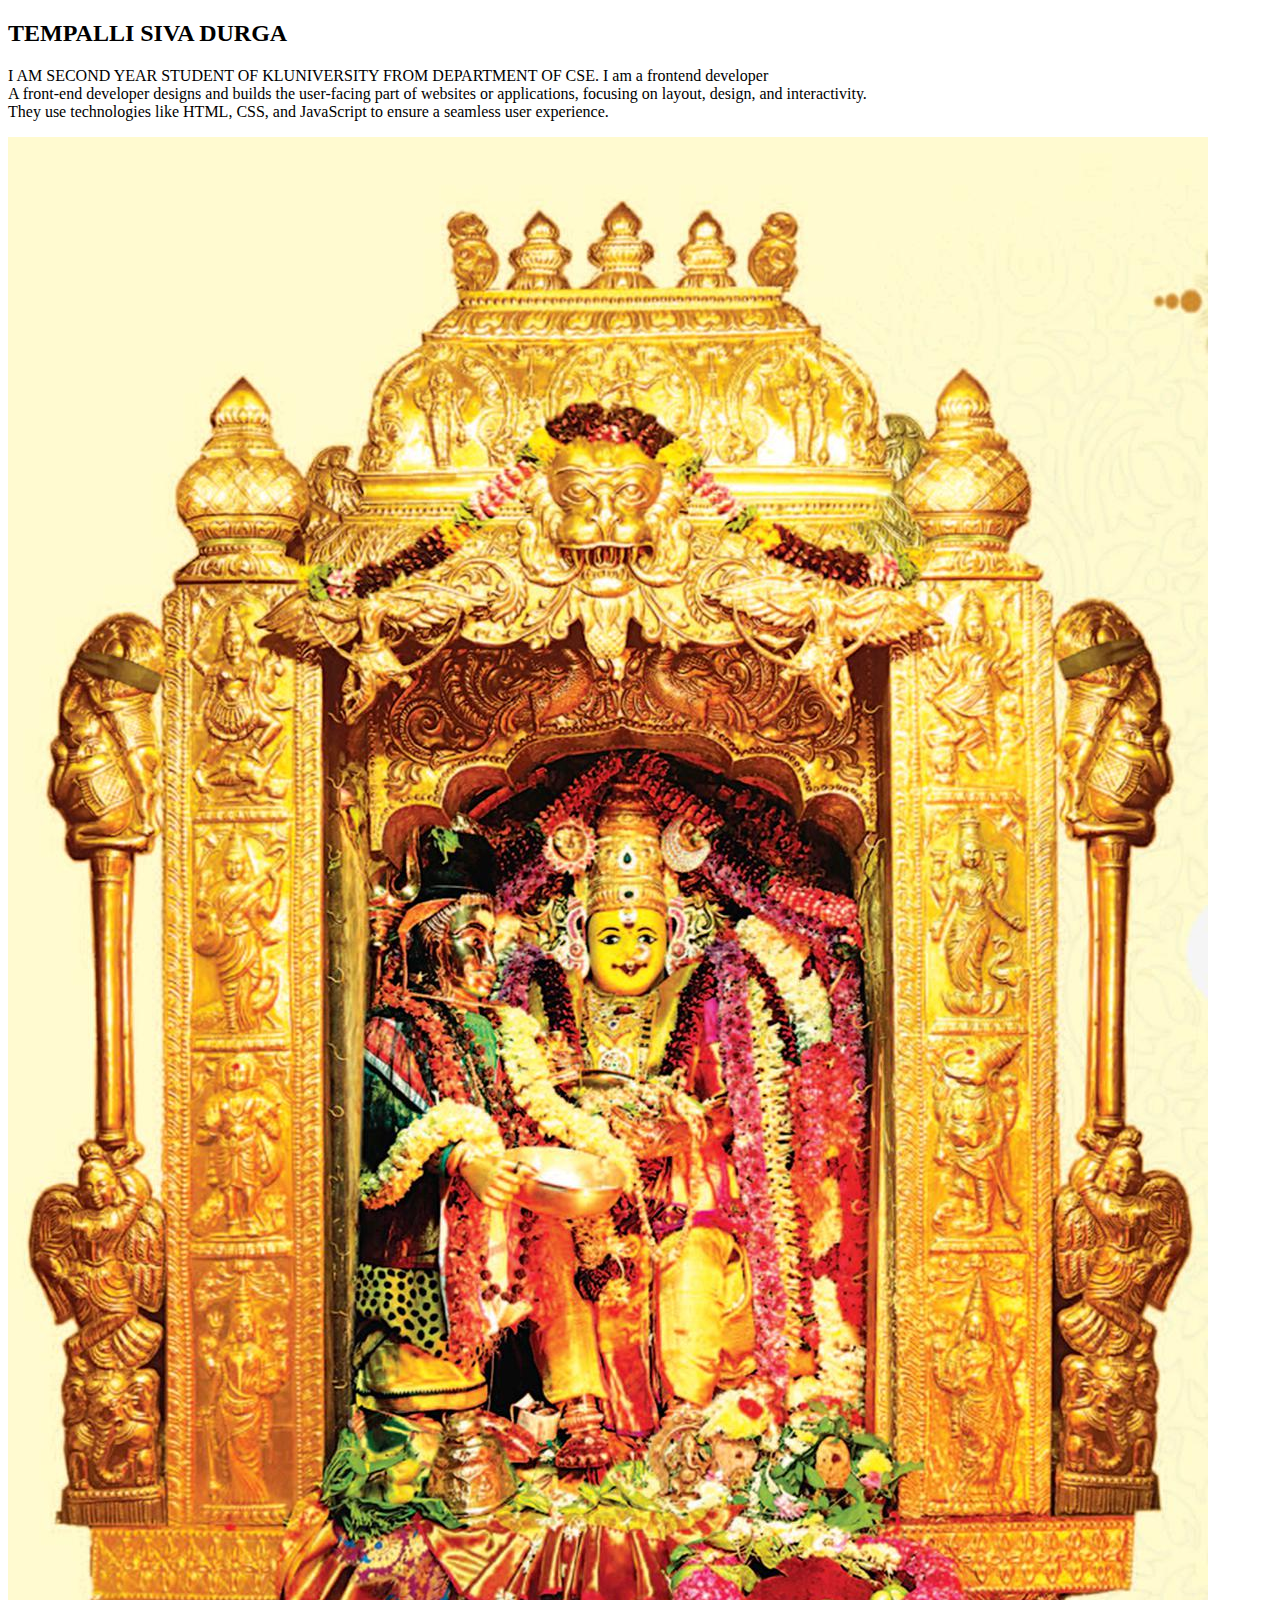
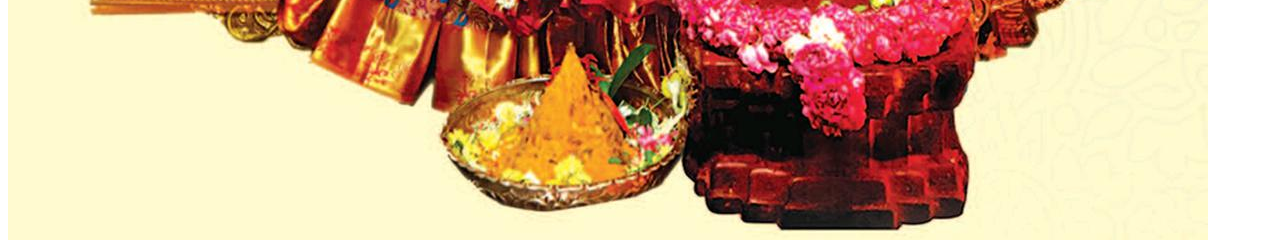
<file: EXP 1/index.html>
<!DOCTYPE html>
<head>
    <title>FRONTEND DEVELOPER</title>
</head>
<body>
    <h2>TEMPALLI SIVA DURGA</h2>
    <p>I AM SECOND YEAR STUDENT OF KLUNIVERSITY FROM DEPARTMENT OF CSE. I am a frontend developer<br>
        A front-end developer designs and builds the user-facing part of websites or applications, focusing on layout, design, and interactivity.<br> 
        They use technologies like HTML, CSS, and JavaScript to ensure a seamless user experience.</p>
    <img src="Annapoorna devi.jpg" alt ="git commit">
</body>
</html>
</file>
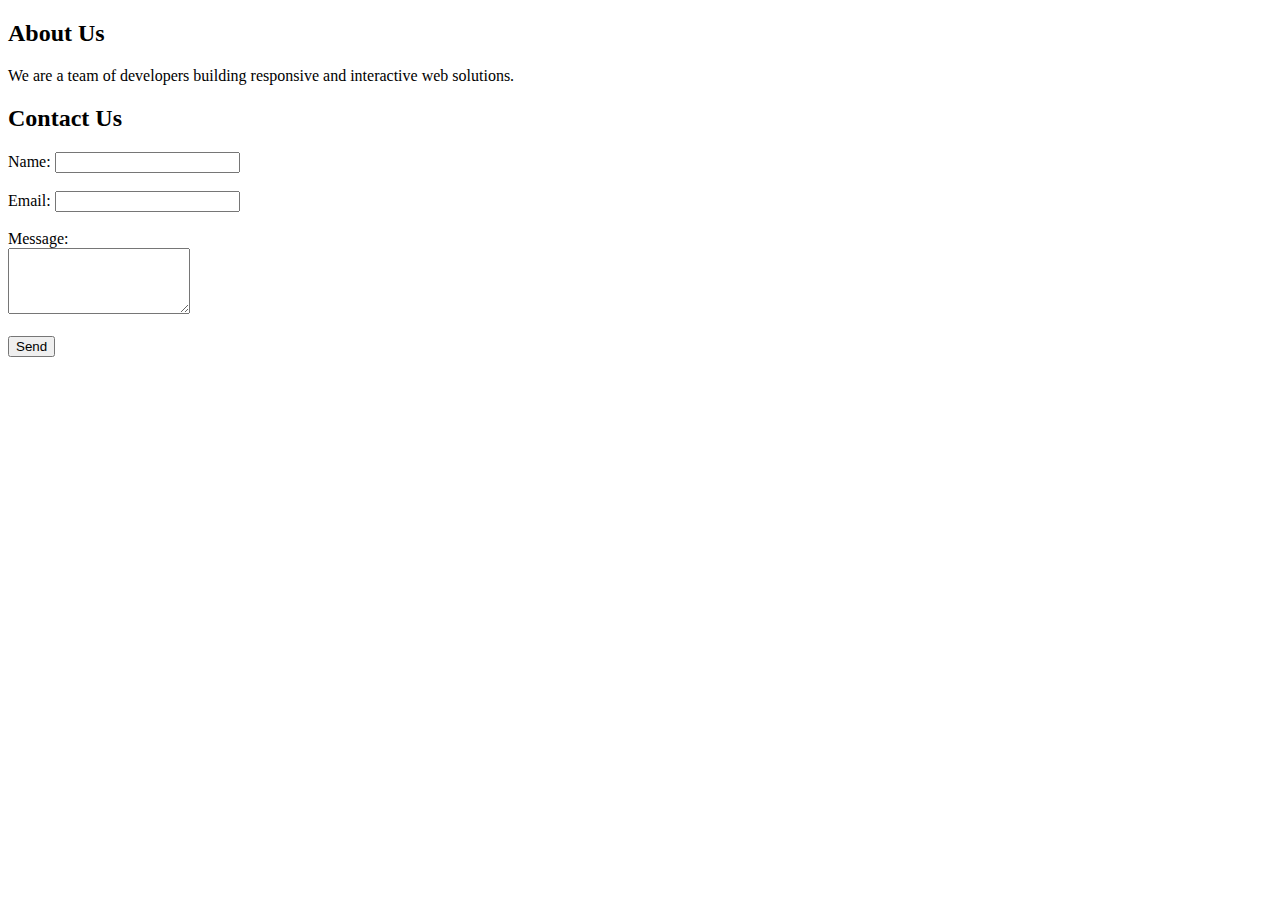
<file: EXP 2/index.html>
<!DOCTYPE html>
<html lang="en">
<head>
    <meta charset="UTF-8">
    <meta name="viewport" content="width=device-width, initial-scale=1.0">
    <title>exercise2</title>
</head>
<body>
      <section id="about">
  <h2>About Us</h2>
  <p>We are a team of developers building responsive and interactive web solutions.</p>
</section>
<section id="contact">
  <h2>Contact Us</h2>
  <form>
    <label for="name">Name:</label>
    <input type="text" id="name" name="name" required><br><br>

    <label for="email">Email:</label>
    <input type="email" id="email" name="email" required><br><br>

    <label for="message">Message:</label><br>
    <textarea id="message" name="message" rows="4" required></textarea><br><br>

    <button type="submit">Send</button>
  </form>
</section>


</body>
</html>
</file>
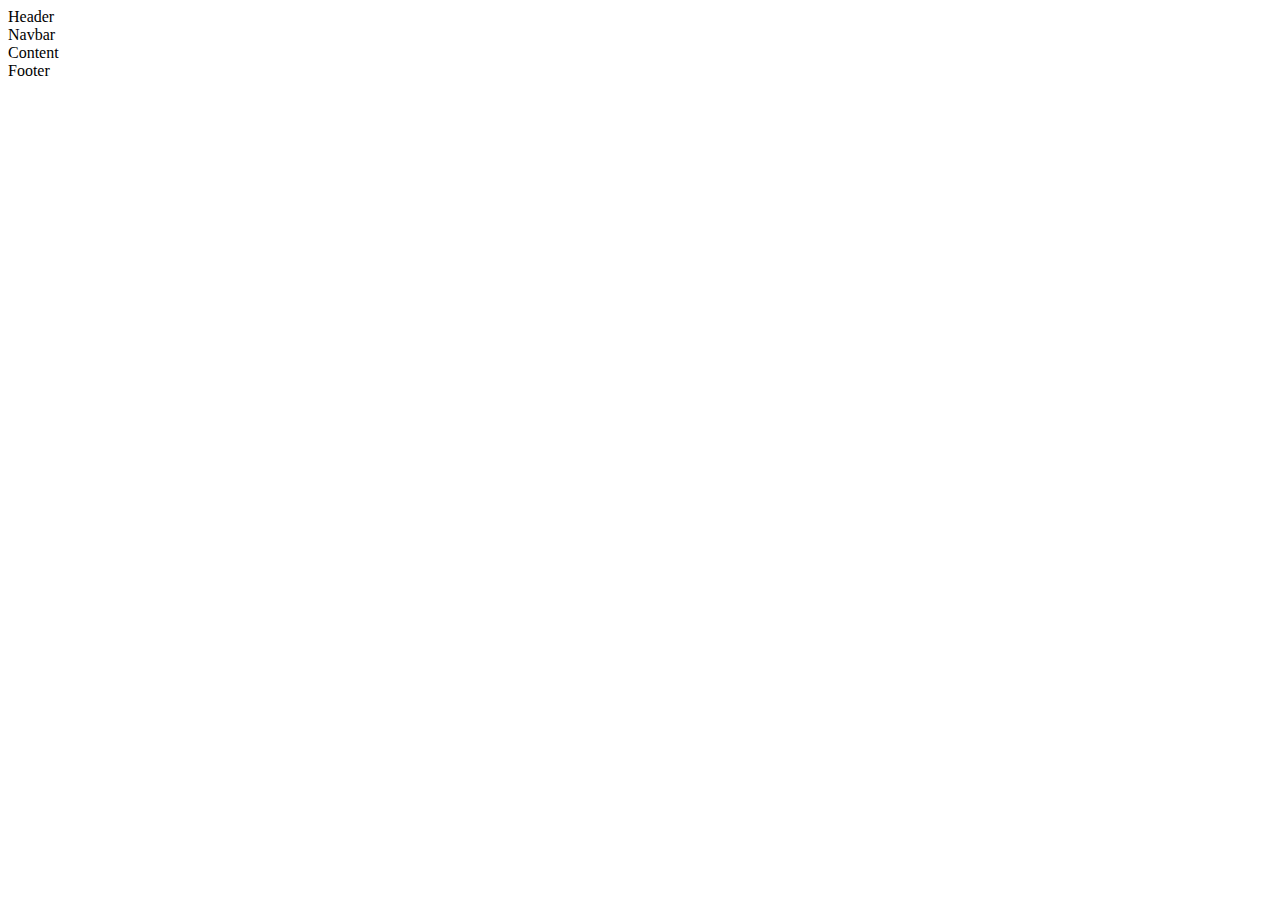
<file: EXP4/index.html>
<!DOCTYPE html>
<html lang="en">
<head>
    <meta charset="UTF-8">
    <meta name="viewport" content="width=device-width, initial-scale=1.0">
    <title>Promotional Webpage</title>
</head>
<body>
    <header id="header">Header</header>
    <nav id="navbar">Navbar</nav>
    <section id="section">Content</section>
    <footer id="footer">Footer</footer>
</body>
</html>
</file>
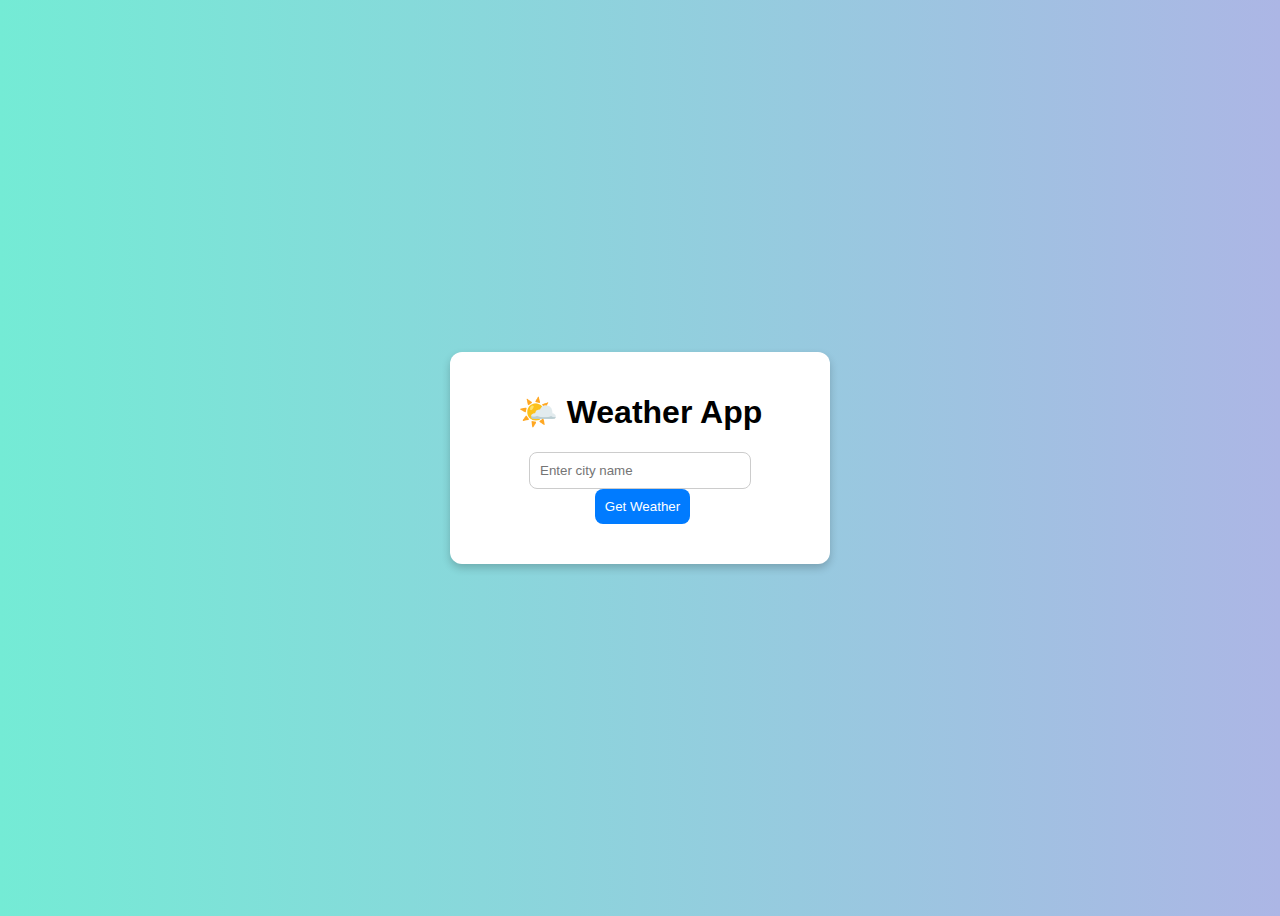
<file: EXP6/index.html>
<!DOCTYPE html>
<html lang="en">
<head>
  <meta charset="UTF-8" />
  <meta name="viewport" content="width=device-width, initial-scale=1.0" />
  <title>Weather App</title>
  <link rel="stylesheet" href="style.css" />
</head>
<body>
  <div class="container">
    <h1>🌤️ Weather App</h1>

    <input type="text" id="cityInput" placeholder="Enter city name" />
    <button id="getWeatherBtn">Get Weather</button>

    <div id="weatherResult"></div>
  </div>

  <script type="module" src="script.js"></script>
</body>
</html>
</file>
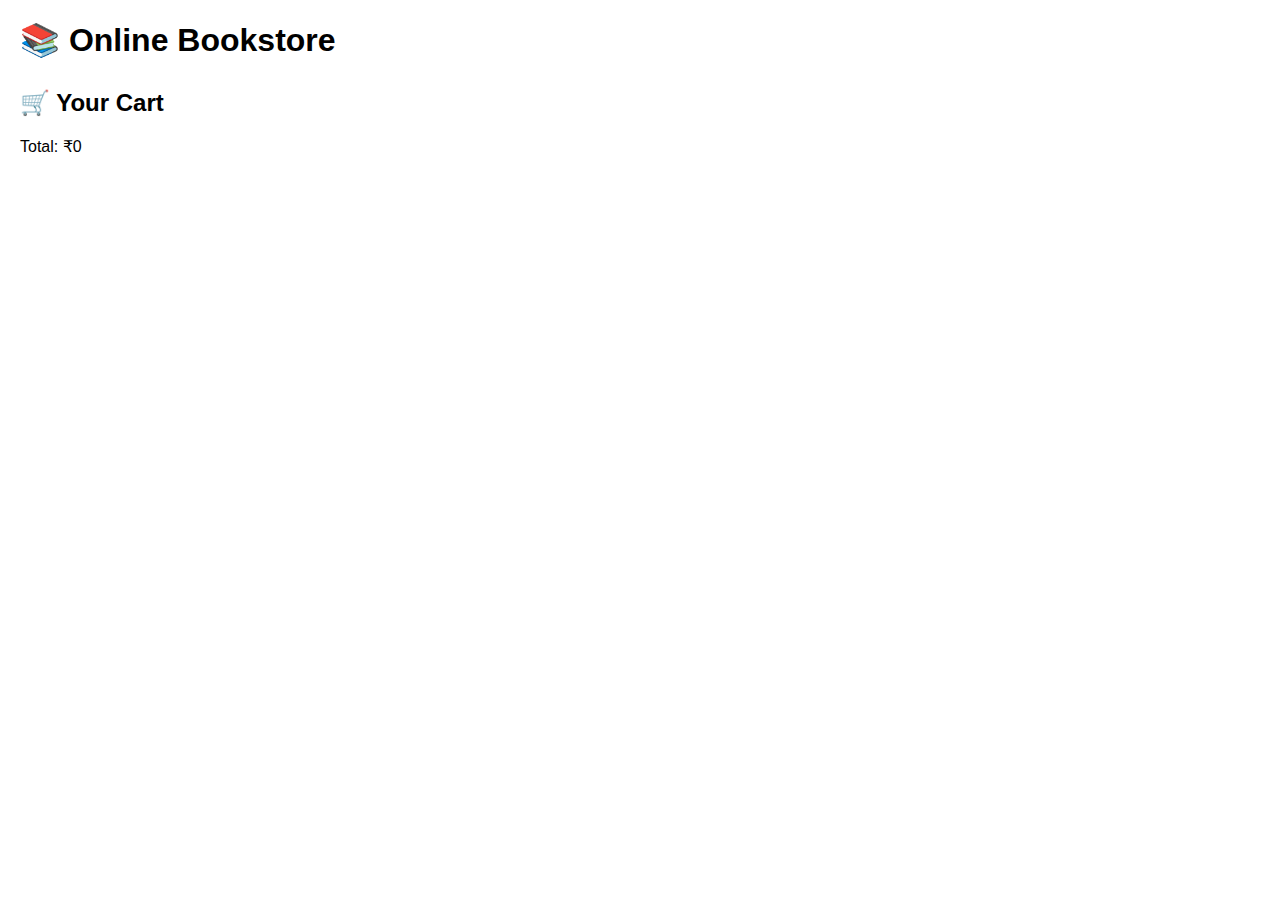
<file: EXP7/index.html>
<!DOCTYPE html>
<html lang="en">
<head>
  <meta charset="UTF-8" />
  <meta name="viewport" content="width=device-width, initial-scale=1.0" />
  <title>Online Bookstore</title>
  <style>
    body { font-family: Arial; margin: 20px; }
    .book-item, .cart-item {
      border: 1px solid #ccc; padding: 10px; margin: 10px 0;
      border-radius: 8px;
    }
    button { padding: 5px 10px; cursor: pointer; }
    h2 { margin-top: 30px; }
  </style>
</head>
<body>
  <h1>📚 Online Bookstore</h1>
  <div id="book-list"></div>

  <h2>🛒 Your Cart</h2>
  <div id="cart"></div>
  <p id="total">Total: ₹0</p>

  <script type="module" src="./app.js"></script>
</body>
</html>
</file>
<file: EXP6/style.css>
body {
  font-family: Arial, sans-serif;
  background: linear-gradient(to right, #74ebd5, #acb6e5);
  height: 100vh;
  display: flex;
  justify-content: center;
  align-items: center;
}

.container {
  background: white;
  padding: 20px 30px;
  border-radius: 12px;
  box-shadow: 0 4px 8px rgba(0,0,0,0.2);
  text-align: center;
  width: 320px;
}

input {
  padding: 10px;
  width: 200px;
  border: 1px solid #ccc;
  border-radius: 8px;
}

button {
  padding: 10px;
  margin-left: 5px;
  border: none;
  background: #007bff;
  color: white;
  border-radius: 8px;
  cursor: pointer;
}

button:hover {
  background: #0056b3;
}

#weatherResult {
  margin-top: 20px;
  font-size: 18px;
}
</file>
